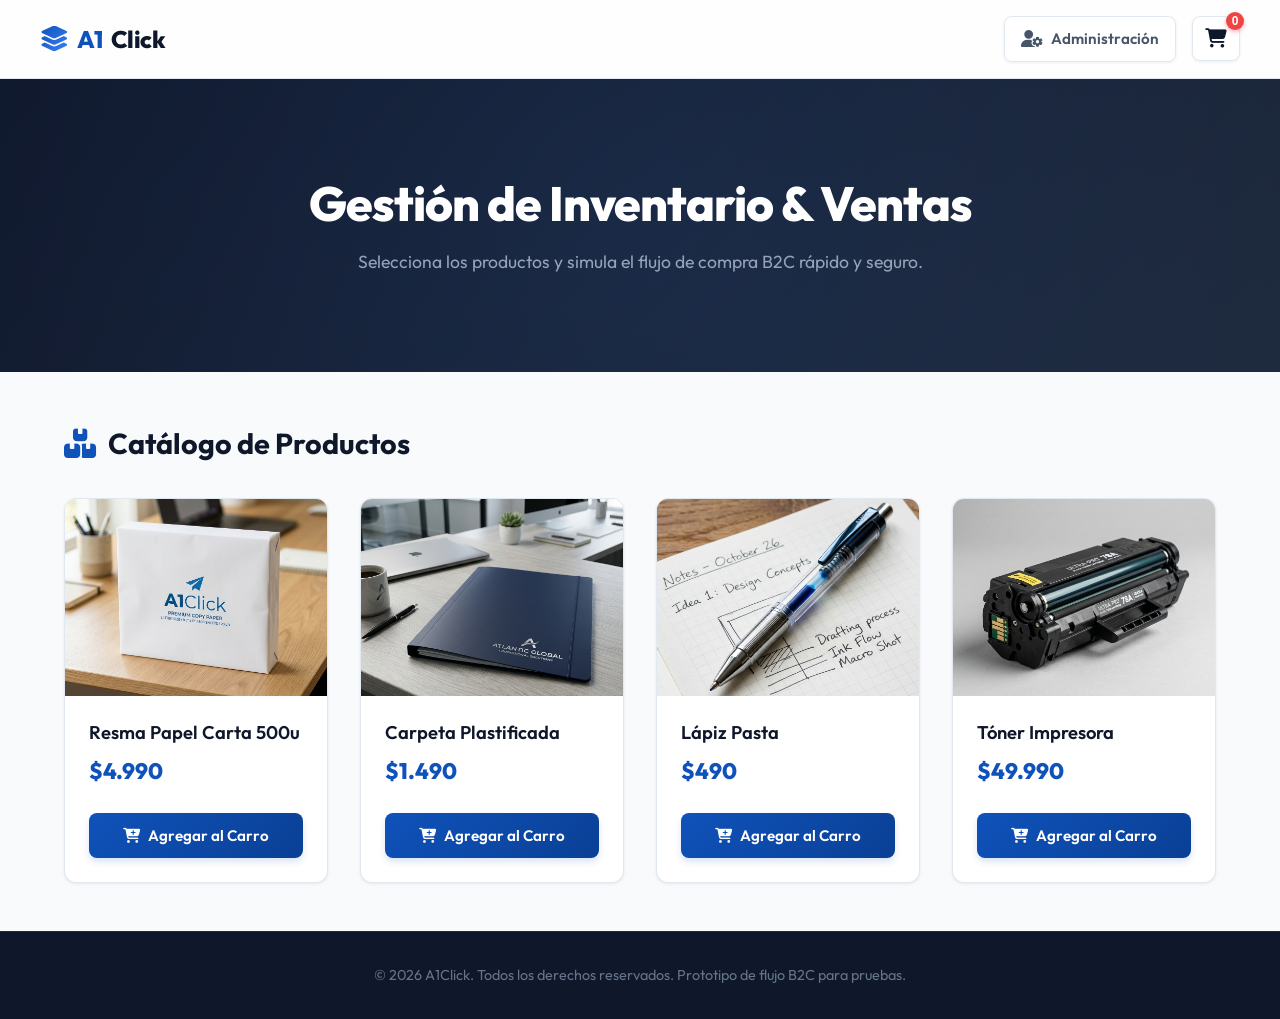
<file: index.html>
<!DOCTYPE html>
<html lang="es">
<head>
    <meta charset="UTF-8">
    <meta name="viewport" content="width=device-width, initial-scale=1.0">
    <title>A1Click - Catálogo e Inventario</title>
    <!-- Google Fonts -->
    <link rel="preconnect" href="https://fonts.googleapis.com">
    <link rel="preconnect" href="https://fonts.gstatic.com" crossorigin>
    <link href="https://fonts.googleapis.com/css2?family=Outfit:wght@300;400;500;600;700;800&display=swap" rel="stylesheet">
    <!-- FontAwesome para Iconos -->
    <link rel="stylesheet" href="https://cdnjs.cloudflare.com/ajax/libs/font-awesome/6.4.0/css/all.min.css">
    <!-- Estilos del Proyecto -->
    <link rel="stylesheet" href="css/style.css">
</head>
<body>

    <!-- Barra de Navegación -->
    <header class="navbar">
        <div class="navbar-container">
            <a href="index.html" class="logo">
                <i class="fa-solid fa-layer-group"></i> A1<span>Click</span>
            </a>
            <div class="navbar-actions">
                <a href="admin_productos.html" class="admin-nav-btn" title="Administración de Productos">
                    <i class="fa-solid fa-user-gear"></i> <span>Administración</span>
                </a>
                <button id="cart-toggle-btn" class="cart-btn" aria-label="Abrir Carrito">
                    <i class="fa-solid fa-cart-shopping"></i>
                    <span id="cart-badge" class="badge">0</span>
                </button>
            </div>
        </div>
    </header>

    <!-- Banner Principal -->
    <section class="hero">
        <div class="hero-content">
            <h1>Gestión de Inventario & Ventas</h1>
            <p>Selecciona los productos y simula el flujo de compra B2C rápido y seguro.</p>
        </div>
    </section>

    <!-- Sección del Catálogo -->
    <main class="container">
        <h2 class="section-title"><i class="fa-solid fa-boxes-stacked"></i> Catálogo de Productos</h2>
        <div id="catalog-grid" class="product-grid">
            <!-- Productos generados dinámicamente por JavaScript -->
        </div>
    </main>

    <!-- Carrito de Compras Lateral (Drawer) -->
    <div id="cart-drawer" class="cart-drawer">
        <div class="cart-drawer-header">
            <h3><i class="fa-solid fa-cart-shopping"></i> Tu Carrito</h3>
            <button id="cart-close-btn" class="close-btn" aria-label="Cerrar Carrito">
                <i class="fa-solid fa-xmark"></i>
            </button>
        </div>
        
        <div id="cart-items-container" class="cart-items">
            <!-- Items del carrito generados dinámicamente -->
            <div class="empty-cart-msg">
                <i class="fa-solid fa-cart-flatbed"></i>
                <p>Tu carrito está vacío.</p>
                <p class="subtext">¡Agrega algunos productos del catálogo!</p>
            </div>
        </div>

        <div class="cart-drawer-footer">
            <div class="summary-line">
                <span>Subtotal:</span>
                <span id="cart-subtotal">$0</span>
            </div>
            <div class="summary-line">
                <span>IVA (19%):</span>
                <span id="cart-iva">$0</span>
            </div>
            <div class="summary-line total">
                <span>Total:</span>
                <span id="cart-total">$0</span>
            </div>
            <button id="checkout-btn" class="btn btn-primary checkout-btn" disabled>
                Ir a Pagar (Webpay) <i class="fa-solid fa-arrow-right"></i>
            </button>
        </div>
    </div>

    <!-- Fondo Oscuro para cuando el carrito está abierto -->
    <div id="cart-overlay" class="cart-overlay"></div>

    <!-- Pie de Página -->
    <footer class="footer">
        <p>&copy; 2026 A1Click. Todos los derechos reservados. Prototipo de flujo B2C para pruebas.</p>
    </footer>

    <!-- Lógica JavaScript -->
    <script src="js/app.js"></script>
</body>
</html>
</file>
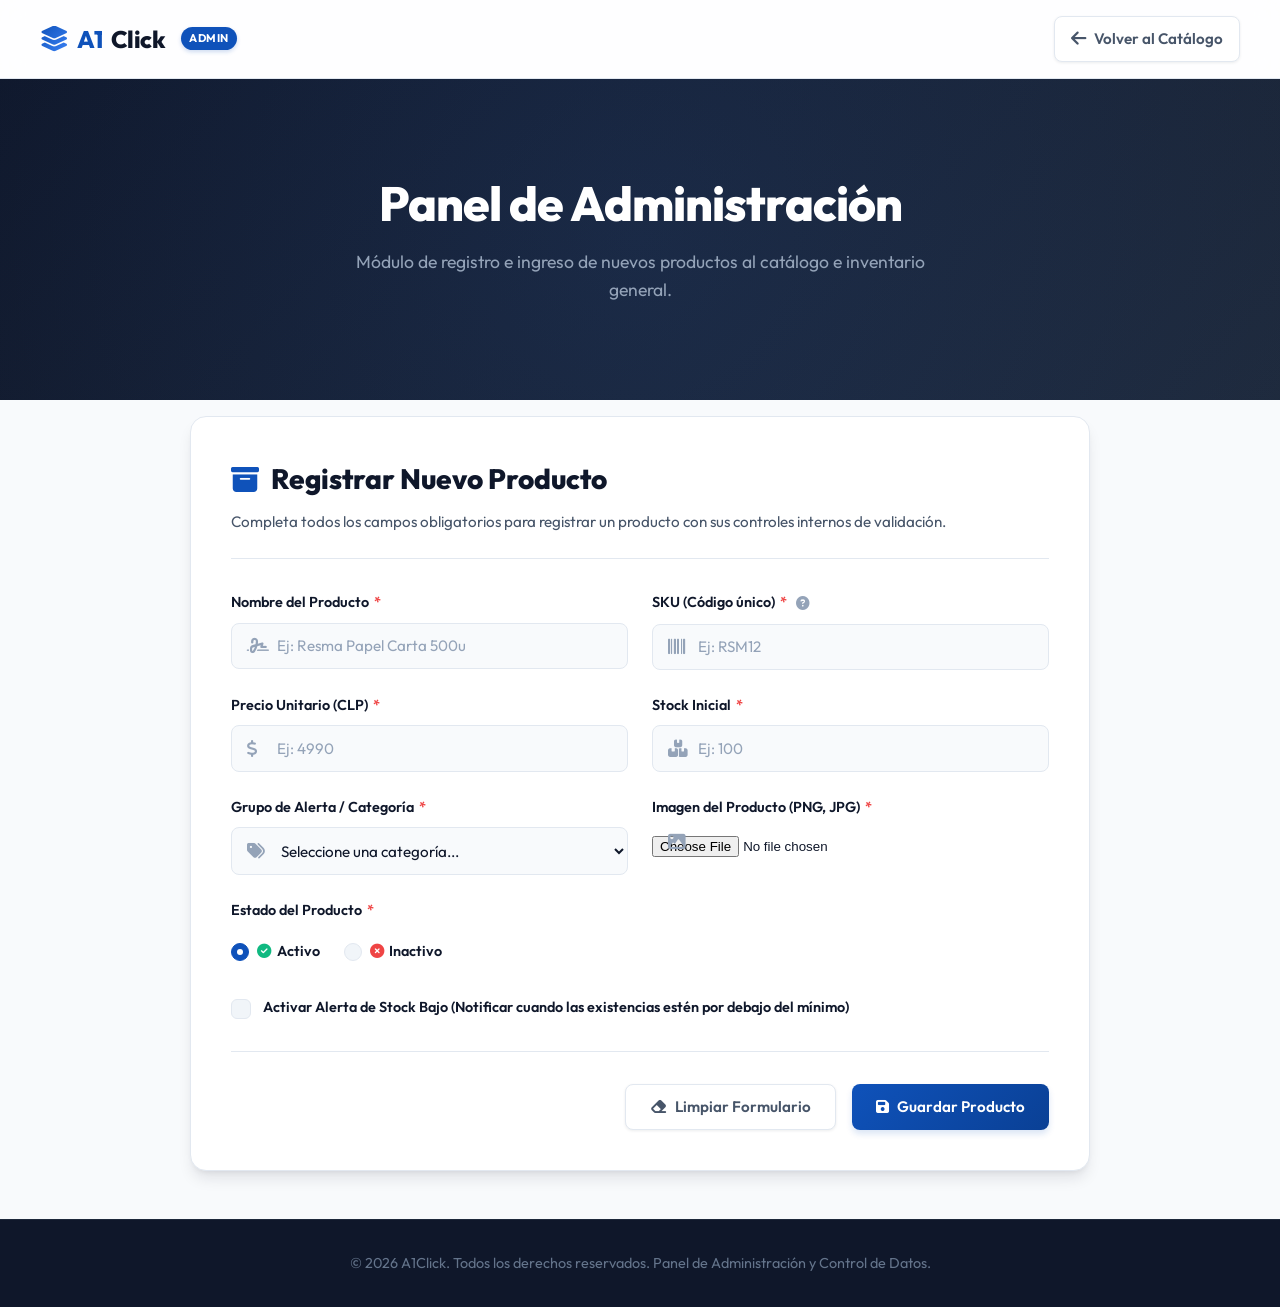
<file: admin_productos.html>
<!DOCTYPE html>
<html lang="es">
<head>
    <meta charset="UTF-8">
    <meta name="viewport" content="width=device-width, initial-scale=1.0">
    <title>A1Click - Administración de Productos</title>
    <!-- Google Fonts -->
    <link rel="preconnect" href="https://fonts.googleapis.com">
    <link rel="preconnect" href="https://fonts.gstatic.com" crossorigin>
    <link href="https://fonts.googleapis.com/css2?family=Outfit:wght@300;400;500;600;700;800&display=swap" rel="stylesheet">
    <!-- FontAwesome para Iconos -->
    <link rel="stylesheet" href="https://cdnjs.cloudflare.com/ajax/libs/font-awesome/6.4.0/css/all.min.css">
    <!-- Estilos del Proyecto -->
    <link rel="stylesheet" href="css/style.css">
    <!-- Estilos Específicos del Administrador -->
    <link rel="stylesheet" href="css/admin.css">
</head>
<body>

    <!-- Barra de Navegación -->
    <header class="navbar">
        <div class="navbar-container">
            <a href="index.html" class="logo">
                <i class="fa-solid fa-layer-group"></i> A1<span>Click</span> <small class="admin-badge">Admin</small>
            </a>
            <div class="navbar-actions">
                <a href="index.html" class="admin-nav-btn" title="Volver al Catálogo">
                    <i class="fa-solid fa-arrow-left"></i> <span>Volver al Catálogo</span>
                </a>
            </div>
        </div>
    </header>

    <!-- Banner Principal -->
    <section class="hero">
        <div class="hero-content">
            <h1>Panel de Administración</h1>
            <p>Módulo de registro e ingreso de nuevos productos al catálogo e inventario general.</p>
        </div>
    </section>

    <!-- Contenedor Principal -->
    <main class="container">
        <div class="admin-card">
            <div class="card-header">
                <h2><i class="fa-solid fa-box-archive"></i> Registrar Nuevo Producto</h2>
                <p>Completa todos los campos obligatorios para registrar un producto con sus controles internos de validación.</p>
            </div>
            
            <form id="product-form" novalidate>
                <!-- Formulario en Grid para columnas -->
                <div class="form-grid">
                    
                    <!-- Campo: Nombre -->
                    <div class="form-group" id="group-name">
                        <label for="product-name">Nombre del Producto <span class="required">*</span></label>
                        <div class="input-wrapper">
                            <i class="fa-solid fa-signature input-icon"></i>
                            <input type="text" id="product-name" name="name" placeholder="Ej: Resma Papel Carta 500u" autocomplete="off" required>
                        </div>
                        <span class="error-msg" id="name-error">El nombre es requerido.</span>
                    </div>

                    <!-- Campo: SKU -->
                    <div class="form-group" id="group-sku">
                        <label for="product-sku">
                            SKU (Código único) <span class="required">*</span>
                            <span class="tooltip-container" aria-label="Ayuda SKU">
                                <i class="fa-solid fa-circle-question help-icon"></i>
                                <span class="tooltip-text">El SKU debe ser un código alfanumérico único de al menos 5 caracteres, utilizado para identificar el producto en bodega</span>
                            </span>
                        </label>
                        <div class="input-wrapper">
                            <i class="fa-solid fa-barcode input-icon"></i>
                            <input type="text" id="product-sku" name="sku" placeholder="Ej: RSM12" autocomplete="off" required>
                        </div>
                        <span class="error-msg" id="sku-error">El SKU es requerido.</span>
                    </div>

                    <!-- Campo: Precio Unitario -->
                    <div class="form-group" id="group-price">
                        <label for="product-price">Precio Unitario (CLP) <span class="required">*</span></label>
                        <div class="input-wrapper">
                            <i class="fa-solid fa-dollar-sign input-icon"></i>
                            <input type="number" id="product-price" name="price" placeholder="Ej: 4990" min="0" required>
                        </div>
                        <span class="error-msg" id="price-error">El precio es requerido.</span>
                    </div>

                    <!-- Campo: Stock Inicial -->
                    <div class="form-group" id="group-stock">
                        <label for="product-stock">Stock Inicial <span class="required">*</span></label>
                        <div class="input-wrapper">
                            <i class="fa-solid fa-boxes-stacked input-icon"></i>
                            <input type="number" id="product-stock" name="stock" placeholder="Ej: 100" min="0" required>
                        </div>
                        <span class="error-msg" id="stock-error">El stock inicial es requerido.</span>
                    </div>

                    <!-- Campo: Categoría / Grupo de Alerta -->
                    <div class="form-group" id="group-category">
                        <label for="product-category">Grupo de Alerta / Categoría <span class="required">*</span></label>
                        <div class="input-wrapper">
                            <i class="fa-solid fa-tags input-icon"></i>
                            <select id="product-category" name="category" required>
                                <option value="" disabled selected>Seleccione una categoría...</option>
                                <option value="Resmas">Resmas</option>
                                <option value="Carpetas">Carpetas</option>
                                <option value="Lápices">Lápices</option>
                                <option value="Tecnología">Tecnología</option>
                                <option value="Otro">Otro</option>
                            </select>
                        </div>
                        <span class="error-msg" id="category-error">Debes seleccionar una categoría.</span>
                    </div>

                    <!-- Campo: Imagen del Producto -->
                    <div class="form-group" id="group-image">
                        <label for="product-image">Imagen del Producto (PNG, JPG) <span class="required">*</span></label>
                        <div class="input-wrapper">
                            <i class="fa-solid fa-image input-icon"></i>
                            <input type="file" id="product-image" name="image" accept="image/png, image/jpeg, image/webp" required style="padding-top: 0.6rem;">
                        </div>
                        <span class="error-msg" id="image-error">Debes adjuntar una imagen válida.</span>
                    </div>

                    <!-- Campo: Estado del Producto (Radio buttons) -->
                    <div class="form-group" id="group-status">
                        <label>Estado del Producto <span class="required">*</span></label>
                        <div class="radio-group">
                            <label class="radio-label">
                                <input type="radio" name="status" value="Activo" checked>
                                <span class="radio-custom"></span>
                                <span class="radio-text"><i class="fa-solid fa-circle-check text-success"></i> Activo</span>
                            </label>
                            <label class="radio-label">
                                <input type="radio" name="status" value="Inactivo">
                                <span class="radio-custom"></span>
                                <span class="radio-text"><i class="fa-solid fa-circle-xmark text-danger"></i> Inactivo</span>
                            </label>
                        </div>
                        <span class="error-msg" id="status-error"></span>
                    </div>
                </div>

                <!-- Campo: Alerta de Stock Bajo (Checkbox) -->
                <div class="form-group checkbox-group" id="group-stock-alert">
                    <label class="checkbox-label">
                        <input type="checkbox" id="stock-alert" name="stockAlert">
                        <span class="checkbox-custom"></span>
                        <span class="checkbox-text">Activar Alerta de Stock Bajo (Notificar cuando las existencias estén por debajo del mínimo)</span>
                    </label>
                </div>

                <!-- Botones del Formulario -->
                <div class="form-actions-admin">
                    <button type="button" id="clear-btn" class="btn btn-secondary">
                        <i class="fa-solid fa-eraser"></i> Limpiar Formulario
                    </button>
                    <button type="submit" id="save-btn" class="btn btn-primary">
                        <i class="fa-solid fa-floppy-disk"></i> Guardar Producto
                    </button>
                </div>
            </form>
        </div>
    </main>

    <!-- Pie de Página -->
    <footer class="footer">
        <p>&copy; 2026 A1Click. Todos los derechos reservados. Panel de Administración y Control de Datos.</p>
    </footer>

    <!-- Contenedor para la Notificación Toast -->
    <div id="toast-container" class="toast-container">
        <div id="success-toast" class="toast">
            <div class="toast-body">
                <i class="fa-solid fa-circle-check toast-icon"></i>
                <div class="toast-details">
                    <h4 class="toast-title">¡Ingreso Exitoso!</h4>
                    <p class="toast-text">Producto registrado correctamente en el inventario.</p>
                </div>
            </div>
            <button type="button" class="toast-close" id="toast-close-btn" aria-label="Cerrar">
                <i class="fa-solid fa-xmark"></i>
            </button>
        </div>
    </div>

    <!-- Script de Lógica del Administrador -->
    <script src="js/admin.js"></script>
</body>
</html>
</file>
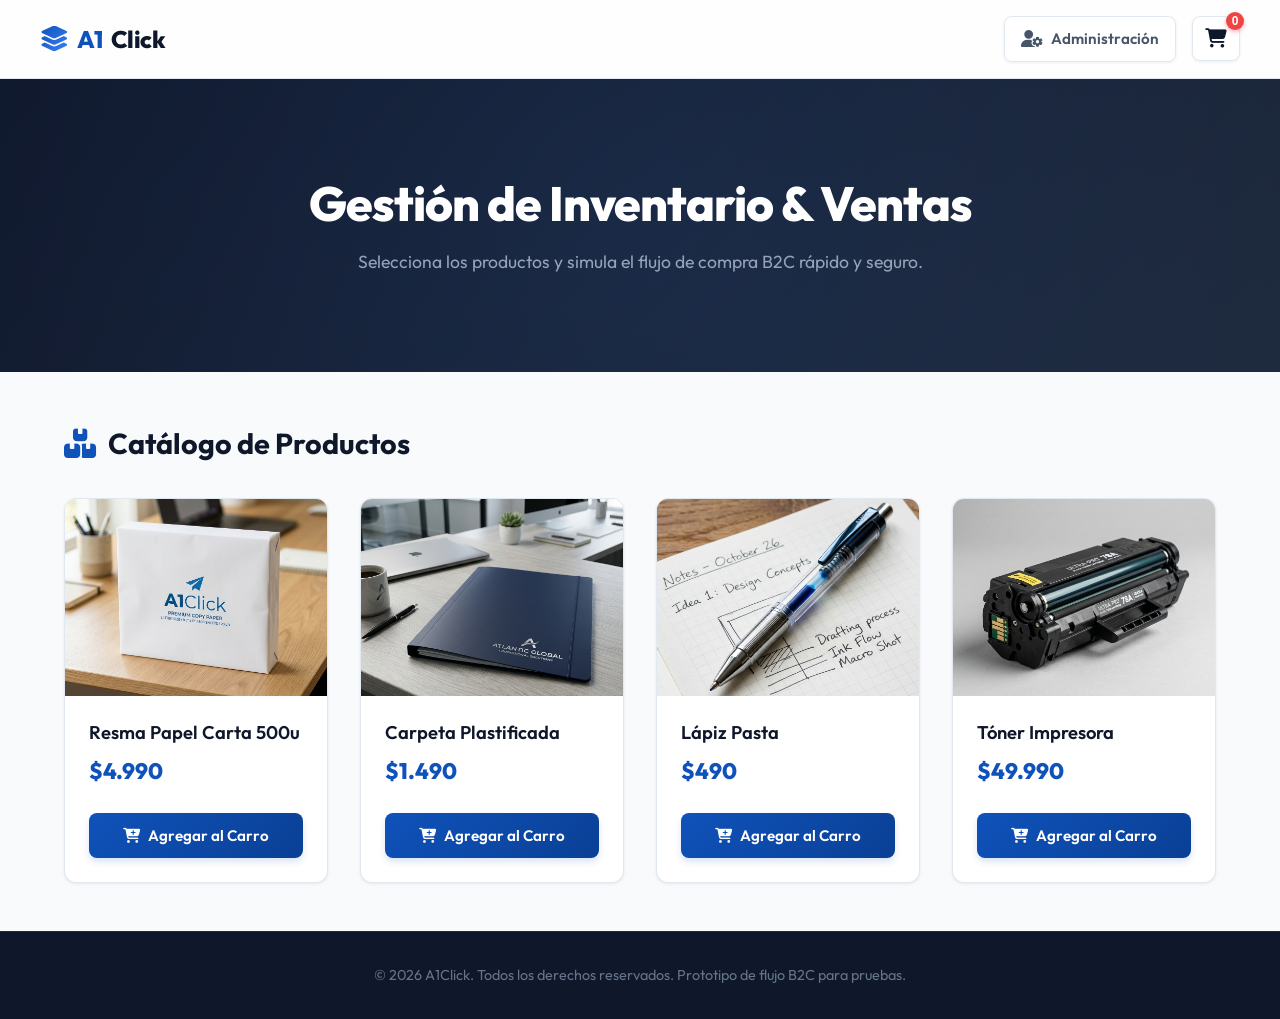
<file: voucher.html>
<!DOCTYPE html>
<html lang="es">
<head>
    <meta charset="UTF-8">
    <meta name="viewport" content="width=device-width, initial-scale=1.0">
    <title>A1Click - Comprobante de Pago</title>
    <!-- Google Fonts -->
    <link rel="preconnect" href="https://fonts.googleapis.com">
    <link rel="preconnect" href="https://fonts.gstatic.com" crossorigin>
    <link href="https://fonts.googleapis.com/css2?family=Outfit:wght@300;400;500;600;700;800&family=Courier+Prime:wght@400;700&display=swap" rel="stylesheet">
    <!-- FontAwesome -->
    <link rel="stylesheet" href="https://cdnjs.cloudflare.com/ajax/libs/font-awesome/6.4.0/css/all.min.css">
    <!-- Estilos de Comprobante -->
    <link rel="stylesheet" href="css/voucher.css">
</head>
<body>

    <div class="voucher-wrapper">
        <!-- Tarjeta del Comprobante (Efecto Boleta de Papel) -->
        <main class="voucher-card" id="print-area">
            
            <!-- Encabezado de la Boleta -->
            <header class="voucher-header">
                <div class="logo-area">
                    <i class="fa-solid fa-layer-group"></i> A1<span>Click</span>
                </div>
                <div class="receipt-type-badge">
                    BOLETA ELECTRÓNICA SIMULADA
                </div>
                <div class="success-badge">
                    <i class="fa-solid fa-circle-check"></i> Pago Exitoso mediante Webpay
                </div>
            </header>

            <hr class="dashed-divider">

            <!-- Información General de Transacción -->
            <section class="voucher-meta">
                <div class="meta-row">
                    <span class="meta-label">Nº de Orden:</span>
                    <span class="meta-value font-mono" id="order-number-val">A1C-XXXXXX</span>
                </div>
                <div class="meta-row">
                    <span class="meta-label">Fecha y Hora:</span>
                    <span class="meta-value" id="date-val">-</span>
                </div>
                <div class="meta-row">
                    <span class="meta-label">Método Pago:</span>
                    <span class="meta-value">Webpay Plus (Débito/Crédito)</span>
                </div>
                <div class="meta-row">
                    <span class="meta-label">Comercio:</span>
                    <span class="meta-value">A1Click S.A.</span>
                </div>
            </section>

            <hr class="dashed-divider">

            <!-- Tabla de Detalles de Productos -->
            <section class="voucher-details">
                <table class="details-table">
                    <thead>
                        <tr>
                            <th>Cant.</th>
                            <th>Descripción</th>
                            <th class="text-right">Unit.</th>
                            <th class="text-right">Total</th>
                        </tr>
                    </thead>
                    <tbody id="voucher-items-body">
                        <!-- Items insertados dinámicamente -->
                    </tbody>
                </table>
            </section>

            <hr class="dashed-divider">

            <!-- Resumen de Costos -->
            <section class="voucher-totals">
                <div class="total-row">
                    <span>Subtotal:</span>
                    <span id="subtotal-val" class="font-mono">$0</span>
                </div>
                <div class="total-row">
                    <span>IVA (19%):</span>
                    <span id="iva-val" class="font-mono">$0</span>
                </div>
                <div class="total-row grand-total">
                    <span>Total Pagado:</span>
                    <span id="total-val" class="font-mono">$0</span>
                </div>
            </section>

            <hr class="dashed-divider">

            <!-- Pie del Comprobante -->
            <footer class="voucher-footer">
                <p>Gracias por tu compra simulada en A1Click.</p>
                <div class="barcode">
                    <!-- Simulación de código de barras con barras CSS -->
                    <div class="bar bar-1"></div>
                    <div class="bar bar-2"></div>
                    <div class="bar bar-3"></div>
                    <div class="bar bar-4"></div>
                    <div class="bar bar-5"></div>
                    <div class="bar bar-2"></div>
                    <div class="bar bar-1"></div>
                    <div class="bar bar-3"></div>
                    <div class="bar bar-5"></div>
                    <div class="bar bar-4"></div>
                    <div class="bar bar-2"></div>
                </div>
                <p class="verification-code">Código de Verificación: <span id="verif-code-val"></span></p>
            </footer>
        </main>

        <!-- Botones de Acción (Se ocultan al imprimir) -->
        <div class="action-buttons">
            <button id="btn-print" class="btn-action btn-print-style">
                <i class="fa-solid fa-print"></i> Imprimir Comprobante
            </button>
            <button id="btn-home" class="btn-action btn-home-style">
                <i class="fa-solid fa-house-chimney"></i> Volver al Inicio
            </button>
        </div>
    </div>

    <!-- Script de Lógica del Comprobante -->
    <script src="js/voucher.js"></script>
</body>
</html>
</file>
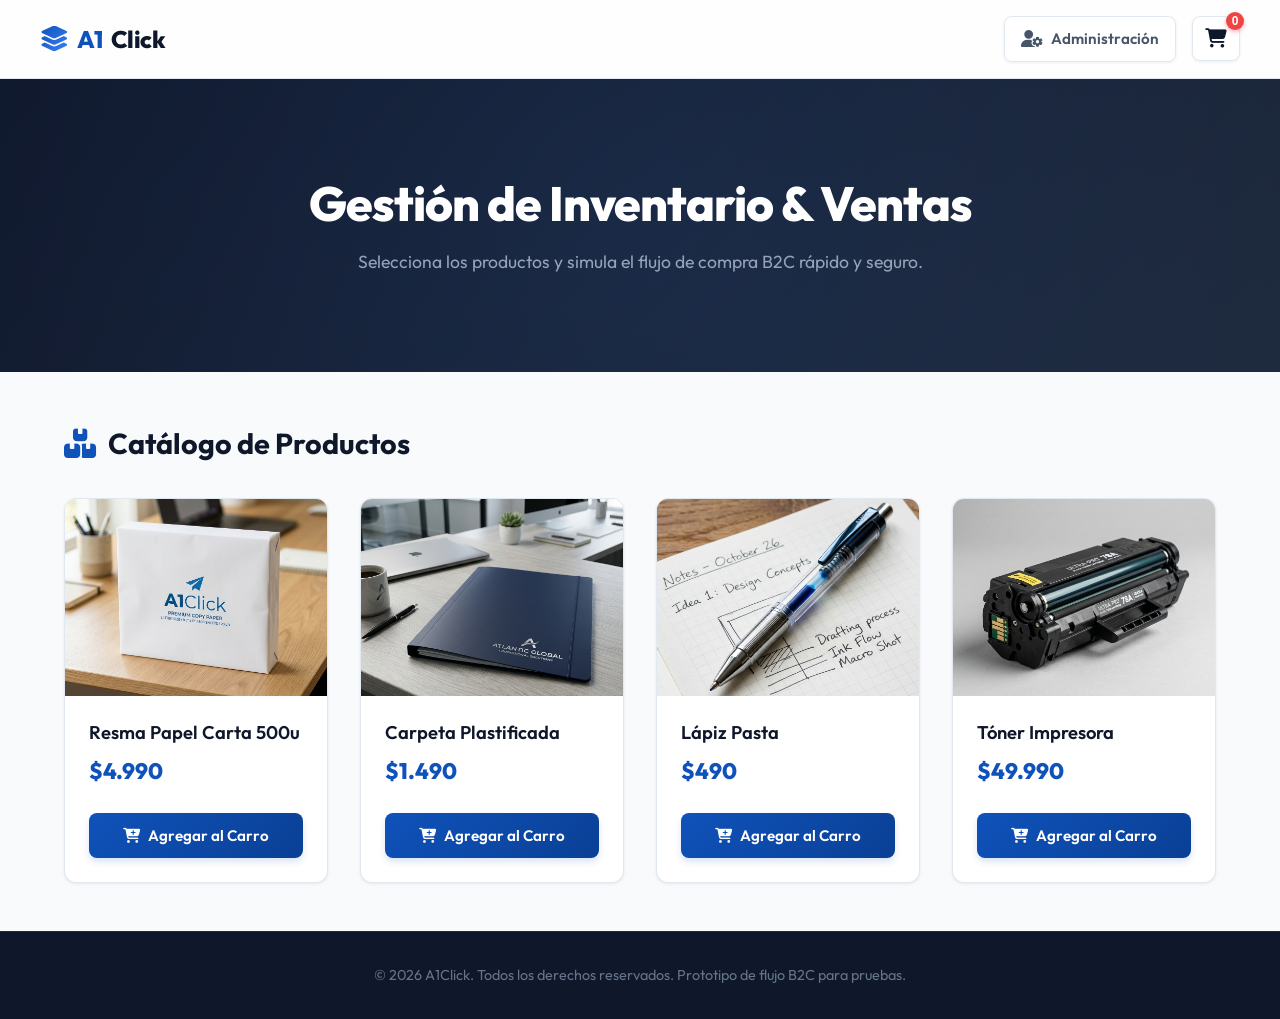
<file: webpay.html>
<!DOCTYPE html>
<html lang="es">
<head>
    <meta charset="UTF-8">
    <meta name="viewport" content="width=device-width, initial-scale=1.0">
    <title>Webpay Plus - Transbank</title>
    <!-- Google Fonts -->
    <link rel="preconnect" href="https://fonts.googleapis.com">
    <link rel="preconnect" href="https://fonts.gstatic.com" crossorigin>
    <link href="https://fonts.googleapis.com/css2?family=Outfit:wght@300;400;500;600;700;800&family=Roboto:wght@300;400;500;700&display=swap" rel="stylesheet">
    <!-- FontAwesome -->
    <link rel="stylesheet" href="https://cdnjs.cloudflare.com/ajax/libs/font-awesome/6.4.0/css/all.min.css">
    <!-- Estilos de Webpay -->
    <link rel="stylesheet" href="css/webpay.css">
</head>
<body>

    <div class="webpay-wrapper">
        <!-- Contenedor Principal de la Pasarela -->
        <div class="webpay-container">
            
            <!-- Barra superior con Logo de Webpay y Transbank -->
            <header class="webpay-header">
                <div class="wp-logo">
                    <span class="wp-badge">webpay</span><span class="wp-type">plus</span>
                </div>
                <div class="tb-logo">
                    transbank.
                </div>
            </header>

            <!-- Grid de dos columnas (Resumen / Formulario) -->
            <div class="webpay-content">
                
                <!-- Columna Izquierda: Información de Transacción -->
                <aside class="transaction-summary">
                    <h3>Detalles de la compra</h3>
                    
                    <div class="summary-item">
                        <span class="summary-label">Comercio</span>
                        <span class="summary-value" id="merchant-name">A1Click S.A.</span>
                    </div>
                    
                    <div class="summary-item">
                        <span class="summary-label">Orden de Compra</span>
                        <span class="summary-value" id="order-number">A1C-XXXXXX</span>
                    </div>

                    <div class="summary-item">
                        <span class="summary-label">Descripción</span>
                        <span class="summary-value">Pago de Productos de Oficina</span>
                    </div>
                    
                    <div class="summary-item amount-item">
                        <span class="summary-label">Monto a Pagar</span>
                        <span class="summary-value amount" id="pay-amount">$0</span>
                    </div>

                    <div class="security-info">
                        <i class="fa-solid fa-lock"></i> Conexión Encriptada de Seguridad SSL. Sus datos están protegidos.
                    </div>
                </aside>

                <!-- Columna Derecha: Formulario de Pago de Tarjeta -->
                <main class="payment-form-section">
                    <div class="payment-tabs">
                        <button class="tab-btn active"><i class="fa-solid fa-credit-card"></i> Tarjeta de Crédito / Débito</button>
                    </div>

                    <form id="webpay-form" class="payment-form" novalidate>
                        <div class="form-group">
                            <label for="card-number">Número de Tarjeta</label>
                            <div class="input-icon-wrapper">
                                <input type="text" id="card-number" placeholder="4590 1234 5678 9012" maxlength="19" required autocomplete="off">
                                <i class="fa-regular fa-credit-card input-icon" id="card-brand-icon"></i>
                            </div>
                            <span class="error-msg" id="card-error">Número de tarjeta inválido (16 dígitos requeridos)</span>
                        </div>

                        <div class="form-row">
                            <div class="form-group">
                                <label for="card-expiry">Fecha de Vencimiento</label>
                                <input type="text" id="card-expiry" placeholder="MM/AA" maxlength="5" required autocomplete="off">
                                <span class="error-msg" id="expiry-error">Formato incorrecto (MM/AA)</span>
                            </div>

                            <div class="form-group">
                                <label for="card-cvv">Código de Seguridad (CVV)</label>
                                <div class="input-icon-wrapper">
                                    <input type="password" id="card-cvv" placeholder="123" maxlength="3" required autocomplete="off">
                                    <i class="fa-solid fa-circle-question input-icon cvc-hint-btn" title="Código de 3 dígitos atrás de la tarjeta"></i>
                                </div>
                                <span class="error-msg" id="cvv-error">CVV inválido (3 dígitos)</span>
                            </div>
                        </div>

                        <div class="form-actions">
                            <a href="index.html" class="btn-cancel">Anular Pago</a>
                            <button type="submit" class="btn-pay">Autorizar Pago</button>
                        </div>
                    </form>
                </main>
            </div>

            <!-- Footer de Webpay -->
            <footer class="webpay-footer">
                <p>Al hacer clic en pagar estarás aceptando los términos y condiciones de Transbank.</p>
                <div class="logos-footer">
                    <i class="fa-brands fa-cc-visa"></i>
                    <i class="fa-brands fa-cc-mastercard"></i>
                    <i class="fa-brands fa-cc-amex"></i>
                </div>
            </footer>
        </div>
    </div>

    <!-- Pantalla de Carga Transbank -->
    <div id="loading-overlay" class="loading-overlay">
        <div class="loader-card">
            <div class="spinner">
                <div class="double-bounce1"></div>
                <div class="double-bounce2"></div>
            </div>
            <h2 id="loading-status">Conectando con Transbank...</h2>
            <p>Por favor no recargues la página ni cierres el navegador.</p>
        </div>
    </div>

    <!-- Script de Lógica Webpay -->
    <script src="js/webpay.js"></script>
</body>
</html>
</file>
<file: css/style.css>
/* Variables de Diseño y Paleta de Colores (Diseño Premium Azul/Gris) */
:root {
    --primary-color: #0f52ba;       /* Azul Zafiro */
    --primary-hover: #0a4095;
    --accent-color: #3b82f6;        /* Azul Vibrante */
    --bg-color: #f8fafc;            /* Gris pizarra muy claro */
    --card-bg: #ffffff;             /* Blanco */
    --text-color: #0f172a;          /* Slate 900 */
    --text-light: #475569;          /* Slate 600 */
    --border-color: #e2e8f0;        /* Slate 200 */
    --shadow-sm: 0 1px 3px rgba(15, 23, 42, 0.08);
    --shadow-md: 0 4px 6px -1px rgba(15, 23, 42, 0.1), 0 2px 4px -2px rgba(15, 23, 42, 0.1);
    --shadow-lg: 0 10px 15px -3px rgba(15, 23, 42, 0.1), 0 4px 6px -4px rgba(15, 23, 42, 0.1);
    --font-family: 'Outfit', sans-serif;
    --transition-smooth: all 0.3s cubic-bezier(0.4, 0, 0.2, 1);
    --radius-sm: 8px;
    --radius-md: 12px;
    --radius-lg: 16px;
}

/* Reset y Estilos Base */
* {
    box-sizing: border-box;
    margin: 0;
    padding: 0;
}

body {
    font-family: var(--font-family);
    background-color: var(--bg-color);
    color: var(--text-color);
    line-height: 1.6;
    overflow-x: hidden;
}

/* Barra de Navegación */
.navbar {
    background-color: rgba(255, 255, 255, 0.8);
    backdrop-filter: blur(12px);
    border-bottom: 1px solid var(--border-color);
    position: sticky;
    top: 0;
    z-index: 100;
    padding: 1rem 1.5rem;
}

.navbar-container {
    max-width: 1200px;
    margin: 0 auto;
    display: flex;
    justify-content: space-between;
    align-items: center;
}

.logo {
    font-size: 1.5rem;
    font-weight: 800;
    color: var(--primary-color);
    text-decoration: none;
    display: flex;
    align-items: center;
    gap: 0.5rem;
    letter-spacing: -0.5px;
}

.logo span {
    color: var(--text-color);
}

.logo i {
    font-size: 1.6rem;
    background: linear-gradient(135deg, var(--primary-color), var(--accent-color));
    -webkit-background-clip: text;
    -webkit-text-fill-color: transparent;
}

.cart-btn {
    background: white;
    border: 1px solid var(--border-color);
    color: var(--text-color);
    font-size: 1.2rem;
    padding: 0.75rem;
    border-radius: var(--radius-sm);
    cursor: pointer;
    position: relative;
    display: flex;
    align-items: center;
    justify-content: center;
    transition: var(--transition-smooth);
    box-shadow: var(--shadow-sm);
}

.cart-btn:hover {
    border-color: var(--primary-color);
    color: var(--primary-color);
    transform: translateY(-2px);
    box-shadow: var(--shadow-md);
}

.navbar-actions {
    display: flex;
    align-items: center;
    gap: 1rem;
}

.admin-nav-btn {
    background: white;
    border: 1px solid var(--border-color);
    color: var(--text-light);
    font-size: 0.95rem;
    font-weight: 600;
    padding: 0.6rem 1rem;
    border-radius: var(--radius-sm);
    text-decoration: none;
    display: flex;
    align-items: center;
    gap: 0.5rem;
    transition: var(--transition-smooth);
    box-shadow: var(--shadow-sm);
}

.admin-nav-btn i {
    font-size: 1.1rem;
    color: var(--text-light);
    transition: var(--transition-smooth);
}

.admin-nav-btn:hover {
    border-color: var(--primary-color);
    color: var(--primary-color);
    transform: translateY(-2px);
    box-shadow: var(--shadow-md);
}

.admin-nav-btn:hover i {
    color: var(--primary-color);
}

.badge {
    position: absolute;
    top: -5px;
    right: -5px;
    background-color: #ef4444; /* Rojo vibrante */
    color: white;
    font-size: 0.75rem;
    font-weight: bold;
    min-width: 18px;
    height: 18px;
    border-radius: 50%;
    display: flex;
    align-items: center;
    justify-content: center;
    padding: 0 4px;
    box-shadow: 0 2px 4px rgba(239, 68, 68, 0.4);
    animation: popBadge 0.3s ease-out;
}

@keyframes popBadge {
    0% { transform: scale(0); }
    80% { transform: scale(1.2); }
    100% { transform: scale(1); }
}

/* Banner de Héroe */
.hero {
    background: linear-gradient(135deg, #0f172a 0%, #1e293b 100%);
    color: white;
    padding: 4rem 1.5rem;
    text-align: center;
    position: relative;
    overflow: hidden;
}

.hero::before {
    content: '';
    position: absolute;
    top: -50%;
    left: -50%;
    width: 200%;
    height: 200%;
    background: radial-gradient(circle, rgba(59, 130, 246, 0.1) 0%, transparent 60%);
    pointer-events: none;
}

.hero-content {
    max-width: 800px;
    margin: 0 auto;
    position: relative;
    z-index: 1;
}

.hero h1 {
    font-size: 2.5rem;
    font-weight: 800;
    margin-bottom: 1rem;
    letter-spacing: -1px;
    line-height: 1.2;
}

.hero p {
    font-size: 1.1rem;
    color: #94a3b8;
    max-width: 600px;
    margin: 0 auto;
}

/* Contenedor y Secciones */
.container {
    max-width: 1200px;
    margin: 3rem auto;
    padding: 0 1.5rem;
}

.section-title {
    font-size: 1.8rem;
    font-weight: 700;
    margin-bottom: 2rem;
    display: flex;
    align-items: center;
    gap: 0.75rem;
    color: var(--text-color);
}

.section-title i {
    color: var(--primary-color);
}

/* Cuadrícula del Catálogo */
.product-grid {
    display: grid;
    grid-template-columns: 1fr;
    gap: 2rem;
}

/* Tarjeta del Producto */
.product-card {
    background-color: var(--card-bg);
    border: 1px solid var(--border-color);
    border-radius: var(--radius-md);
    overflow: hidden;
    display: flex;
    flex-direction: column;
    box-shadow: var(--shadow-sm);
    transition: var(--transition-smooth);
}

.product-card:hover {
    transform: translateY(-8px);
    box-shadow: var(--shadow-lg);
    border-color: rgba(59, 130, 246, 0.2);
}

.product-image-container {
    position: relative;
    width: 100%;
    padding-top: 75%; /* Aspect Ratio 4:3 */
    overflow: hidden;
    background-color: #f1f5f9;
}

.product-image {
    position: absolute;
    top: 0;
    left: 0;
    width: 100%;
    height: 100%;
    object-fit: cover;
    transition: transform 0.5s ease;
}

.product-card:hover .product-image {
    transform: scale(1.08);
}

.product-info {
    padding: 1.5rem;
    display: flex;
    flex-direction: column;
    flex-grow: 1;
}

.product-name {
    font-size: 1.15rem;
    font-weight: 600;
    margin-bottom: 0.5rem;
    color: var(--text-color);
    line-height: 1.4;
}

.product-price {
    font-size: 1.4rem;
    font-weight: 800;
    color: var(--primary-color);
    margin-bottom: 1.5rem;
}

.btn {
    display: inline-flex;
    align-items: center;
    justify-content: center;
    gap: 0.5rem;
    padding: 0.8rem 1.5rem;
    font-family: var(--font-family);
    font-size: 0.95rem;
    font-weight: 600;
    border-radius: var(--radius-sm);
    border: none;
    cursor: pointer;
    transition: var(--transition-smooth);
    text-decoration: none;
    width: 100%;
}

.btn-primary {
    background: linear-gradient(135deg, var(--primary-color) 0%, var(--primary-hover) 100%);
    color: white;
    box-shadow: 0 4px 6px rgba(15, 82, 186, 0.15);
}

.btn-primary:hover:not(:disabled) {
    transform: translateY(-2px);
    box-shadow: 0 6px 12px rgba(15, 82, 186, 0.3);
}

.btn-primary:active:not(:disabled) {
    transform: translateY(0);
}

.btn-primary:disabled {
    background: #cbd5e1;
    color: #94a3b8;
    cursor: not-allowed;
    box-shadow: none;
}

/* Carrito de Compras Lateral (Drawer) */
.cart-drawer {
    position: fixed;
    top: 0;
    right: -100%; /* Oculto por defecto */
    width: 100%;
    max-width: 420px;
    height: 100%;
    background-color: var(--card-bg);
    box-shadow: -5px 0 25px rgba(0, 0, 0, 0.15);
    z-index: 200;
    display: flex;
    flex-direction: column;
    transition: right 0.4s cubic-bezier(0.16, 1, 0.3, 1);
}

.cart-drawer.active {
    right: 0;
}

.cart-drawer-header {
    padding: 1.5rem;
    border-bottom: 1px solid var(--border-color);
    display: flex;
    justify-content: space-between;
    align-items: center;
}

.cart-drawer-header h3 {
    font-size: 1.25rem;
    font-weight: 700;
    display: flex;
    align-items: center;
    gap: 0.5rem;
}

.close-btn {
    background: none;
    border: none;
    font-size: 1.5rem;
    color: var(--text-light);
    cursor: pointer;
    transition: var(--transition-smooth);
    width: 32px;
    height: 32px;
    border-radius: 50%;
    display: flex;
    align-items: center;
    justify-content: center;
}

.close-btn:hover {
    background-color: var(--bg-color);
    color: var(--text-color);
}

.cart-items {
    flex-grow: 1;
    overflow-y: auto;
    padding: 1.5rem;
    display: flex;
    flex-direction: column;
    gap: 1.25rem;
}

/* Vacío */
.empty-cart-msg {
    text-align: center;
    margin: auto 0;
    color: var(--text-light);
    padding: 2rem;
}

.empty-cart-msg i {
    font-size: 3rem;
    color: var(--border-color);
    margin-bottom: 1rem;
}

.empty-cart-msg p {
    font-weight: 600;
    font-size: 1.1rem;
}

.empty-cart-msg .subtext {
    font-weight: 400;
    font-size: 0.9rem;
    color: #94a3b8;
    margin-top: 0.25rem;
}

/* Item del Carrito */
.cart-item {
    display: flex;
    gap: 1rem;
    align-items: center;
    padding-bottom: 1.25rem;
    border-bottom: 1px solid var(--border-color);
}

.cart-item-img {
    width: 64px;
    height: 64px;
    object-fit: cover;
    border-radius: var(--radius-sm);
    border: 1px solid var(--border-color);
}

.cart-item-details {
    flex-grow: 1;
}

.cart-item-name {
    font-weight: 600;
    font-size: 0.95rem;
    margin-bottom: 0.25rem;
}

.cart-item-price {
    color: var(--primary-color);
    font-weight: 700;
    font-size: 1rem;
}

.cart-item-actions {
    display: flex;
    align-items: center;
    gap: 0.75rem;
    margin-top: 0.5rem;
}

.qty-control {
    display: flex;
    align-items: center;
    border: 1px solid var(--border-color);
    border-radius: 6px;
    overflow: hidden;
}

.qty-btn {
    background: none;
    border: none;
    width: 24px;
    height: 24px;
    cursor: pointer;
    display: flex;
    align-items: center;
    justify-content: center;
    font-size: 0.8rem;
    color: var(--text-light);
    transition: var(--transition-smooth);
}

.qty-btn:hover {
    background-color: var(--bg-color);
    color: var(--text-color);
}

.qty-val {
    width: 30px;
    text-align: center;
    font-size: 0.85rem;
    font-weight: 600;
}

.delete-item-btn {
    background: none;
    border: none;
    color: #ef4444;
    cursor: pointer;
    font-size: 0.9rem;
    padding: 0.25rem;
    transition: var(--transition-smooth);
}

.delete-item-btn:hover {
    color: #b91c1c;
}

/* Footer del Carrito */
.cart-drawer-footer {
    padding: 1.5rem;
    border-top: 1px solid var(--border-color);
    background-color: var(--bg-color);
    display: flex;
    flex-direction: column;
    gap: 0.75rem;
}

.summary-line {
    display: flex;
    justify-content: space-between;
    font-size: 0.95rem;
    color: var(--text-light);
}

.summary-line.total {
    font-size: 1.25rem;
    font-weight: 800;
    color: var(--text-color);
    border-top: 1px solid var(--border-color);
    padding-top: 0.75rem;
    margin-top: 0.25rem;
}

.summary-line.total #cart-total {
    color: var(--primary-color);
}

.checkout-btn {
    margin-top: 0.5rem;
}

/* Overlay */
.cart-overlay {
    position: fixed;
    top: 0;
    left: 0;
    width: 100%;
    height: 100%;
    background-color: rgba(15, 23, 42, 0.4);
    backdrop-filter: blur(4px);
    z-index: 150;
    opacity: 0;
    visibility: hidden;
    transition: var(--transition-smooth);
}

.cart-overlay.active {
    opacity: 1;
    visibility: visible;
}

/* Footer Global */
.footer {
    background-color: #0f172a;
    color: #64748b;
    text-align: center;
    padding: 2rem 1.5rem;
    border-top: 1px solid #1e293b;
    font-size: 0.9rem;
}

/* Adaptabilidad (Responsive - Desktop first for query transitions) */
@media (min-width: 640px) {
    .product-grid {
        grid-template-columns: repeat(2, 1fr);
    }
    
    .hero h1 {
        font-size: 3rem;
    }
}

@media (min-width: 1024px) {
    .product-grid {
        grid-template-columns: repeat(4, 1fr);
    }
    
    .hero {
        padding: 6rem 1.5rem;
    }
}
</file>
<file: css/admin.css>
/* ==========================================================================
   Estilos Especiales para el Panel de Administración de Inventario (A1Click)
   ========================================================================== */

/* Badge administrativo en navbar */
.admin-badge {
    background-color: var(--primary-color);
    color: white;
    font-size: 0.7rem;
    font-weight: 700;
    text-transform: uppercase;
    padding: 0.15rem 0.5rem;
    border-radius: 20px;
    margin-left: 0.5rem;
    letter-spacing: 0.5px;
    vertical-align: middle;
    box-shadow: 0 2px 4px rgba(15, 82, 186, 0.2);
}

/* Contenedor tipo Tarjeta de Formulario */
.admin-card {
    background-color: var(--card-bg);
    border: 1px solid var(--border-color);
    border-radius: var(--radius-lg);
    box-shadow: var(--shadow-lg);
    padding: 2.5rem;
    margin-top: -2rem; /* Superpone levemente sobre el banner hero */
    position: relative;
    z-index: 10;
    max-width: 900px;
    margin-left: auto;
    margin-right: auto;
    transition: var(--transition-smooth);
}

.admin-card:hover {
    border-color: rgba(59, 130, 246, 0.15);
}

.card-header {
    margin-bottom: 2rem;
    border-bottom: 1px solid var(--border-color);
    padding-bottom: 1.5rem;
}

.card-header h2 {
    font-size: 1.75rem;
    font-weight: 800;
    color: var(--text-color);
    display: flex;
    align-items: center;
    gap: 0.75rem;
    margin-bottom: 0.5rem;
}

.card-header h2 i {
    color: var(--primary-color);
}

.card-header p {
    color: var(--text-light);
    font-size: 0.95rem;
}

/* Grid del Formulario */
.form-grid {
    display: grid;
    grid-template-columns: 1fr;
    gap: 1.5rem;
    margin-bottom: 1.5rem;
}

/* Campos de Formulario */
.form-group {
    display: flex;
    flex-direction: column;
    gap: 0.5rem;
    position: relative;
}

.form-group label {
    font-size: 0.9rem;
    font-weight: 600;
    color: var(--text-color);
}

.form-group label .required {
    color: #ef4444;
    margin-left: 0.15rem;
}

/* Contenedor de Input con Icono */
.input-wrapper {
    position: relative;
    display: flex;
    align-items: center;
}

.input-wrapper .input-icon {
    position: absolute;
    left: 1rem;
    color: #94a3b8;
    font-size: 1.1rem;
    transition: var(--transition-smooth);
    pointer-events: none;
}

/* Estilos de Inputs, Selects */
.input-wrapper input[type="text"],
.input-wrapper input[type="number"],
.input-wrapper select {
    width: 100%;
    padding: 0.8rem 1rem 0.8rem 2.8rem; /* Espacio para el ícono izquierdo */
    font-family: var(--font-family);
    font-size: 0.95rem;
    color: var(--text-color);
    background-color: #f8fafc;
    border: 1px solid var(--border-color);
    border-radius: var(--radius-sm);
    outline: none;
    transition: var(--transition-smooth);
}

.input-wrapper input::placeholder {
    color: #94a3b8;
}

/* Estado Focus */
.input-wrapper input:focus,
.input-wrapper select:focus {
    background-color: #ffffff;
    border-color: var(--accent-color);
    box-shadow: 0 0 0 3px rgba(59, 130, 246, 0.15);
}

.input-wrapper input:focus + .input-icon,
.input-wrapper select:focus + .input-icon {
    color: var(--primary-color);
}

/* Deshabilitar flechas en input number */
.input-wrapper input[type="number"]::-webkit-outer-spin-button,
.input-wrapper input[type="number"]::-webkit-inner-spin-button {
    -webkit-appearance: none;
    margin: 0;
}
.input-wrapper input[type="number"] {
    -moz-appearance: textfield;
}

/* Radio Buttons Estilizados */
.radio-group {
    display: flex;
    gap: 1.5rem;
    padding: 0.6rem 0;
}

.radio-label {
    display: flex;
    align-items: center;
    gap: 0.5rem;
    cursor: pointer;
    font-size: 0.95rem;
    font-weight: 500;
    color: var(--text-light);
    position: relative;
    user-select: none;
}

.radio-label input[type="radio"] {
    position: absolute;
    opacity: 0;
    cursor: pointer;
}

.radio-custom {
    width: 18px;
    height: 18px;
    background-color: #f1f5f9;
    border: 1px solid var(--border-color);
    border-radius: 50%;
    display: inline-block;
    transition: var(--transition-smooth);
    position: relative;
}

.radio-label:hover input ~ .radio-custom {
    border-color: var(--accent-color);
}

.radio-label input:checked ~ .radio-custom {
    background-color: var(--primary-color);
    border-color: var(--primary-color);
}

.radio-custom::after {
    content: '';
    position: absolute;
    display: none;
    top: 5px;
    left: 5px;
    width: 6px;
    height: 6px;
    border-radius: 50%;
    background: white;
}

.radio-label input:checked ~ .radio-custom::after {
    display: block;
}

.radio-text {
    display: flex;
    align-items: center;
    gap: 0.35rem;
}

.text-success { color: #10b981; }
.text-danger { color: #ef4444; }

/* Checkbox Estilizado */
.checkbox-group {
    margin-top: 1rem;
    margin-bottom: 2rem;
}

.checkbox-label {
    display: flex;
    align-items: flex-start;
    gap: 0.75rem;
    cursor: pointer;
    font-size: 0.95rem;
    font-weight: 500;
    color: var(--text-light);
    position: relative;
    user-select: none;
    line-height: 1.4;
}

.checkbox-label input[type="checkbox"] {
    position: absolute;
    opacity: 0;
    cursor: pointer;
}

.checkbox-custom {
    width: 20px;
    height: 20px;
    background-color: #f1f5f9;
    border: 1px solid var(--border-color);
    border-radius: 6px;
    display: inline-block;
    flex-shrink: 0;
    transition: var(--transition-smooth);
    position: relative;
    margin-top: 2px;
}

.checkbox-label:hover input ~ .checkbox-custom {
    border-color: var(--accent-color);
}

.checkbox-label input:checked ~ .checkbox-custom {
    background-color: var(--primary-color);
    border-color: var(--primary-color);
}

.checkbox-custom::after {
    content: '';
    position: absolute;
    display: none;
    left: 7px;
    top: 3px;
    width: 4px;
    height: 9px;
    border: solid white;
    border-width: 0 2px 2px 0;
    transform: rotate(45deg);
}

.checkbox-label input:checked ~ .checkbox-custom::after {
    display: block;
}

/* Mensajes de Error de Validación */
.error-msg {
    color: #ef4444;
    font-size: 0.825rem;
    font-weight: 500;
    margin-top: 0.25rem;
    display: none; /* Oculto por defecto */
    animation: fadeInError 0.25s ease-out forwards;
}

@keyframes fadeInError {
    from {
        opacity: 0;
        transform: translateY(-4px);
    }
    to {
        opacity: 1;
        transform: translateY(0);
    }
}

/* Estado inválido aplicado con JS */
.form-group.invalid input,
.form-group.invalid select {
    border-color: #ef4444 !important;
    background-color: #fef2f2;
}

.form-group.invalid input:focus,
.form-group.invalid select:focus {
    box-shadow: 0 0 0 3px rgba(239, 68, 68, 0.15);
}

.form-group.invalid .input-icon {
    color: #f87171 !important;
}

.form-group.invalid .error-msg {
    display: block;
}

/* Botones y Acciones */
.form-actions-admin {
    display: flex;
    flex-direction: column;
    gap: 1rem;
    border-top: 1px solid var(--border-color);
    padding-top: 2rem;
}

.btn-secondary {
    background-color: white;
    border: 1px solid var(--border-color);
    color: var(--text-light);
    box-shadow: var(--shadow-sm);
}

.btn-secondary:hover:not(:disabled) {
    background-color: var(--bg-color);
    color: var(--text-color);
    border-color: #cbd5e1;
    transform: translateY(-2px);
    box-shadow: var(--shadow-md);
}

.btn-secondary:active:not(:disabled) {
    transform: translateY(0);
}

/* Notificación Toast (Éxito) */
.toast-container {
    position: fixed;
    bottom: 2rem;
    right: 2rem;
    z-index: 9999;
    pointer-events: none;
}

.toast {
    background: rgba(255, 255, 255, 0.9);
    backdrop-filter: blur(12px);
    -webkit-backdrop-filter: blur(12px);
    border: 1px solid #a7f3d0;
    border-left: 5px solid #10b981;
    border-radius: var(--radius-md);
    box-shadow: 0 10px 25px -5px rgba(0, 0, 0, 0.08), 0 8px 10px -6px rgba(0, 0, 0, 0.08);
    display: flex;
    align-items: center;
    justify-content: space-between;
    padding: 1.25rem 1.5rem;
    width: 360px;
    max-width: calc(100vw - 4rem);
    pointer-events: auto;
    
    /* Animación de Entrada / Salida */
    opacity: 0;
    transform: translateX(100%);
    transition: all 0.4s cubic-bezier(0.16, 1, 0.3, 1);
}

.toast.show {
    opacity: 1;
    transform: translateX(0);
}

.toast-body {
    display: flex;
    align-items: center;
    gap: 1rem;
}

.toast-icon {
    font-size: 1.75rem;
    color: #10b981;
    flex-shrink: 0;
}

.toast-details {
    display: flex;
    flex-direction: column;
    gap: 0.15rem;
}

.toast-title {
    font-size: 0.95rem;
    font-weight: 700;
    color: var(--text-color);
    margin: 0;
}

.toast-text {
    font-size: 0.85rem;
    color: var(--text-light);
    margin: 0;
}

.toast-close {
    background: none;
    border: none;
    color: #94a3b8;
    cursor: pointer;
    font-size: 1.25rem;
    padding: 0.25rem;
    transition: var(--transition-smooth);
    display: flex;
    align-items: center;
    justify-content: center;
}

.toast-close:hover {
    color: var(--text-color);
}

/* ==========================================================================
   Adaptabilidad (Responsive)
   ========================================================================== */

@media (min-width: 640px) {
    .form-grid {
        grid-template-columns: repeat(2, 1fr);
    }
    
    .form-actions-admin {
        flex-direction: row;
        justify-content: flex-end;
    }
    
    .form-actions-admin .btn {
        width: auto;
        min-width: 180px;
    }
}

/* ==========================================================================
   Ayuda en línea (Tooltips)
   ========================================================================== */

.tooltip-container {
    position: relative;
    display: inline-block;
    margin-left: 0.35rem;
    cursor: pointer;
    vertical-align: middle;
}

.help-icon {
    color: #94a3b8;
    font-size: 0.85rem;
    transition: var(--transition-smooth);
}

.help-icon:hover {
    color: var(--primary-color);
}

.tooltip-text {
    visibility: hidden;
    width: 240px;
    background-color: #1e293b; /* Slate 800 */
    color: #ffffff;
    text-align: left;
    border-radius: var(--radius-sm);
    padding: 0.75rem;
    position: absolute;
    z-index: 100;
    bottom: 130%; /* Position above the icon */
    left: 50%;
    transform: translateX(-50%);
    opacity: 0;
    transition: opacity 0.3s, visibility 0.3s;
    font-size: 0.8rem;
    font-weight: 400;
    line-height: 1.45;
    box-shadow: var(--shadow-lg);
    pointer-events: none;
}

/* Flecha apuntando hacia abajo */
.tooltip-text::after {
    content: "";
    position: absolute;
    top: 100%; /* At the bottom of the tooltip */
    left: 50%;
    margin-left: -5px;
    border-width: 5px;
    border-style: solid;
    border-color: #1e293b transparent transparent transparent;
}

.tooltip-container:hover .tooltip-text {
    visibility: visible;
    opacity: 1;
}
</file>
<file: css/voucher.css>
/* Estilos del Comprobante / Voucher (A1Click) */
:root {
    --bg-color: #f1f5f9;
    --card-bg: #ffffff;
    --text-color: #1e293b;
    --text-muted: #64748b;
    --border-color: #cbd5e1;
    --primary-color: #0f52ba;
    --primary-hover: #0a4095;
    --font-family: 'Outfit', sans-serif;
    --font-mono: 'Courier Prime', monospace;
    --transition: all 0.3s ease;
}

* {
    box-sizing: border-box;
    margin: 0;
    padding: 0;
}

body {
    font-family: var(--font-family);
    background-color: var(--bg-color);
    color: var(--text-color);
    display: flex;
    justify-content: center;
    align-items: center;
    min-height: 100vh;
    padding: 2rem 1rem;
}

.voucher-wrapper {
    width: 100%;
    max-width: 480px;
    display: flex;
    flex-direction: column;
    gap: 1.5rem;
}

/* Tarjeta Boleta */
.voucher-card {
    background-color: var(--card-bg);
    border-radius: 12px;
    box-shadow: 0 10px 25px -5px rgba(0, 0, 0, 0.05), 0 8px 16px -6px rgba(0, 0, 0, 0.05);
    padding: 2.5rem 2rem;
    position: relative;
    border: 1px solid rgba(226, 232, 240, 0.8);
    overflow: hidden;
}

/* Decoración tipo recibo rasgado (en la parte superior e inferior) */
.voucher-card::before {
    content: '';
    position: absolute;
    top: 0;
    left: 0;
    width: 100%;
    height: 6px;
    background-image: radial-gradient(circle, var(--bg-color) 4px, transparent 5px);
    background-size: 12px 12px;
    background-position: -6px -6px;
    background-repeat: repeat-x;
}

/* Encabezado */
.voucher-header {
    text-align: center;
    margin-top: 0.5rem;
    margin-bottom: 1.5rem;
}

.logo-area {
    font-size: 1.8rem;
    font-weight: 800;
    color: var(--primary-color);
    margin-bottom: 0.5rem;
    display: flex;
    align-items: center;
    justify-content: center;
    gap: 0.5rem;
}

.logo-area span {
    color: var(--text-color);
}

.receipt-type-badge {
    display: inline-block;
    border: 1px solid var(--text-color);
    font-family: var(--font-mono);
    font-size: 0.75rem;
    font-weight: bold;
    padding: 0.25rem 0.75rem;
    letter-spacing: 1px;
    margin-bottom: 0.75rem;
}

.success-badge {
    color: #10b981; /* Verde */
    font-weight: 700;
    font-size: 0.95rem;
    display: flex;
    align-items: center;
    justify-content: center;
    gap: 0.4rem;
}

/* Divisor punteado de boleta */
.dashed-divider {
    border: none;
    border-top: 2px dashed var(--border-color);
    margin: 1.25rem 0;
    height: 0;
}

/* Metadatos */
.voucher-meta {
    display: flex;
    flex-direction: column;
    gap: 0.5rem;
    font-size: 0.9rem;
}

.meta-row {
    display: flex;
    justify-content: space-between;
}

.meta-label {
    color: var(--text-muted);
}

.meta-value {
    font-weight: 600;
    color: var(--text-color);
}

.font-mono {
    font-family: var(--font-mono);
    font-weight: 700;
}

/* Detalles de Productos */
.voucher-details {
    margin: 1.5rem 0;
}

.details-table {
    width: 100%;
    border-collapse: collapse;
    font-size: 0.9rem;
}

.details-table th {
    font-weight: 700;
    color: var(--text-muted);
    border-bottom: 1px solid var(--border-color);
    padding-bottom: 0.5rem;
    text-align: left;
}

.details-table td {
    padding: 0.6rem 0;
    vertical-align: top;
    color: var(--text-color);
}

.details-table th:first-child, .details-table td:first-child {
    width: 12%;
}

.details-table th:nth-child(2), .details-table td:nth-child(2) {
    width: 48%;
}

.details-table th:nth-child(3), .details-table td:nth-child(3),
.details-table th:nth-child(4), .details-table td:nth-child(4) {
    text-align: right;
}

.text-right {
    text-align: right;
}

/* Totales */
.voucher-totals {
    display: flex;
    flex-direction: column;
    gap: 0.5rem;
    font-size: 0.95rem;
}

.total-row {
    display: flex;
    justify-content: space-between;
    color: var(--text-muted);
}

.total-row.grand-total {
    font-size: 1.25rem;
    font-weight: bold;
    color: var(--text-color);
    padding-top: 0.5rem;
}

.total-row.grand-total span:last-child {
    color: var(--primary-color);
    font-size: 1.4rem;
}

/* Footer / Código de barras */
.voucher-footer {
    text-align: center;
    margin-top: 1.5rem;
    color: var(--text-muted);
    font-size: 0.85rem;
}

.voucher-footer p {
    margin-bottom: 0.75rem;
}

.barcode {
    display: flex;
    justify-content: center;
    height: 40px;
    align-items: stretch;
    gap: 2px;
    margin: 1rem 0;
}

.bar {
    background-color: #111827;
}

.bar-1 { width: 2px; }
.bar-2 { width: 4px; }
.bar-3 { width: 6px; }
.bar-4 { width: 1px; }
.bar-5 { width: 8px; }

.verification-code {
    font-family: var(--font-mono);
    font-size: 0.75rem;
    color: var(--text-muted);
}

/* Botones de acción */
.action-buttons {
    display: flex;
    flex-direction: column;
    gap: 0.75rem;
}

.btn-action {
    display: inline-flex;
    align-items: center;
    justify-content: center;
    gap: 0.5rem;
    padding: 0.9rem 1.5rem;
    font-family: var(--font-family);
    font-size: 1rem;
    font-weight: 600;
    border-radius: 8px;
    cursor: pointer;
    transition: var(--transition);
    width: 100%;
}

.btn-print-style {
    background-color: var(--primary-color);
    color: white;
    border: none;
    box-shadow: 0 4px 6px rgba(15, 82, 186, 0.15);
}

.btn-print-style:hover {
    background-color: var(--primary-hover);
    transform: translateY(-2px);
    box-shadow: 0 6px 12px rgba(15, 82, 186, 0.25);
}

.btn-home-style {
    background-color: #ffffff;
    color: var(--text-color);
    border: 1px solid var(--border-color);
    box-shadow: 0 2px 4px rgba(0,0,0,0.02);
}

.btn-home-style:hover {
    background-color: var(--bg-color);
    border-color: var(--text-muted);
    transform: translateY(-2px);
}

/* ESTILOS DE IMPRESIÓN (Optimización para impresión / PDF) */
@media print {
    body {
        background-color: #ffffff !important;
        color: #000000 !important;
        display: block;
        padding: 0;
    }

    .voucher-wrapper {
        max-width: 100%;
        gap: 0;
    }

    .voucher-card {
        box-shadow: none !important;
        border: none !important;
        padding: 0 !important;
        border-radius: 0 !important;
        width: 100% !important;
    }

    .voucher-card::before {
        display: none; /* Quitar efecto de rasgado superior */
    }

    .action-buttons {
        display: none !important; /* Ocultar botones */
    }
}
</file>
<file: css/webpay.css>
/* Estilos del Portal Webpay Plus (Transbank) - Réplica Visual Premium */
:root {
    --tb-red: #e61919;               /* Rojo Transbank */
    --tb-red-hover: #cc1414;
    --tb-gray-bg: #f5f7fa;           /* Fondo gris claro */
    --tb-border: #dcdfe6;
    --tb-text-dark: #303133;         /* Texto principal */
    --tb-text-light: #909399;        /* Texto secundario */
    --tb-sidebar-bg: #2d313a;        /* Fondo oscuro lateral */
    --font-family: 'Roboto', sans-serif;
    --transition: all 0.3s ease;
}

* {
    box-sizing: border-box;
    margin: 0;
    padding: 0;
}

body {
    font-family: var(--font-family);
    background-color: #e9eef2;
    color: var(--tb-text-dark);
    display: flex;
    justify-content: center;
    align-items: center;
    min-height: 100vh;
    padding: 1rem;
}

.webpay-wrapper {
    width: 100%;
    max-width: 900px;
    margin: 0 auto;
}

.webpay-container {
    background-color: #ffffff;
    border-radius: 8px;
    box-shadow: 0 4px 20px rgba(0, 0, 0, 0.08);
    overflow: hidden;
    display: flex;
    flex-direction: column;
}

/* Header */
.webpay-header {
    background-color: #ffffff;
    border-bottom: 2px solid var(--tb-red);
    padding: 1.25rem 2rem;
    display: flex;
    justify-content: space-between;
    align-items: center;
}

.wp-logo {
    display: flex;
    align-items: center;
    font-family: 'Outfit', sans-serif;
    font-size: 1.6rem;
    font-weight: 700;
    letter-spacing: -0.5px;
}

.wp-badge {
    background-color: var(--tb-red);
    color: #ffffff;
    padding: 0.15rem 0.6rem;
    border-radius: 8px;
    font-weight: 800;
    box-shadow: 0 2px 6px rgba(229, 26, 75, 0.3);
}

.wp-type {
    color: #475569;
    margin-left: 0.3rem;
    font-weight: 300;
    font-size: 1.5rem;
}

.tb-logo {
    color: var(--tb-red);
    font-family: 'Outfit', sans-serif;
    font-weight: 700;
    font-size: 1.6rem;
    letter-spacing: -0.5px;
    display: flex;
    align-items: center;
    gap: 0.4rem;
}

.tb-logo::before {
    content: '';
    display: inline-block;
    width: 24px;
    height: 24px;
    background-color: var(--tb-red);
    border-radius: 50%;
    margin-right: 0.2rem;
    opacity: 0.9;
}

/* Contenido Principal */
.webpay-content {
    display: grid;
    grid-template-columns: 1fr;
}

/* Columna Izquierda: Información de Transacción */
.transaction-summary {
    background-color: var(--tb-sidebar-bg);
    color: #ffffff;
    padding: 2rem;
    display: flex;
    flex-direction: column;
    gap: 1.25rem;
}

.transaction-summary h3 {
    font-size: 1.1rem;
    font-weight: 500;
    text-transform: uppercase;
    letter-spacing: 1px;
    color: #a3a9b6;
    border-bottom: 1px solid rgba(255, 255, 255, 0.1);
    padding-bottom: 0.5rem;
    margin-bottom: 0.5rem;
}

.summary-item {
    display: flex;
    flex-direction: column;
    gap: 0.25rem;
}

.summary-label {
    font-size: 0.85rem;
    color: #a3a9b6;
}

.summary-value {
    font-size: 1rem;
    font-weight: 500;
}

.summary-item.amount-item {
    margin-top: 1rem;
    padding: 1rem;
    background-color: rgba(255, 255, 255, 0.05);
    border-radius: 6px;
    border-left: 4px solid var(--tb-red);
}

.summary-value.amount {
    font-size: 1.8rem;
    font-weight: 700;
    color: #ffffff;
}

.security-info {
    font-size: 0.8rem;
    color: #a3a9b6;
    display: flex;
    align-items: flex-start;
    gap: 0.5rem;
    margin-top: auto;
    padding-top: 1rem;
    border-top: 1px solid rgba(255, 255, 255, 0.1);
    line-height: 1.4;
}

.security-info i {
    color: #67c23a;
    font-size: 0.95rem;
    margin-top: 2px;
}

/* Columna Derecha: Formulario de Pago */
.payment-form-section {
    padding: 2rem;
    background-color: #ffffff;
}

.payment-tabs {
    border-bottom: 1px solid var(--tb-border);
    margin-bottom: 1.5rem;
}

.tab-btn {
    background: none;
    border: none;
    font-family: var(--font-family);
    font-size: 1rem;
    font-weight: 600;
    color: var(--tb-text-dark);
    padding: 0.75rem 1rem;
    border-bottom: 3px solid var(--tb-red);
    cursor: default;
    display: flex;
    align-items: center;
    gap: 0.5rem;
}

.payment-form {
    display: flex;
    flex-direction: column;
    gap: 1.25rem;
}

.form-group {
    display: flex;
    flex-direction: column;
    gap: 0.5rem;
}

.form-group label {
    font-size: 0.9rem;
    font-weight: 500;
    color: #606266;
}

.input-icon-wrapper {
    position: relative;
}

.payment-form input {
    width: 100%;
    padding: 0.8rem 1rem;
    font-family: var(--font-family);
    font-size: 1rem;
    border: 1px solid var(--tb-border);
    border-radius: 4px;
    outline: none;
    transition: var(--transition);
}

.payment-form input:focus {
    border-color: var(--tb-red);
    box-shadow: 0 0 0 2px rgba(230, 25, 25, 0.15);
}

.input-icon {
    position: absolute;
    right: 12px;
    top: 50%;
    transform: translateY(-50%);
    font-size: 1.25rem;
    color: var(--tb-text-light);
}

.cvc-hint-btn {
    cursor: help;
}

.form-row {
    display: grid;
    grid-template-columns: 1fr 1fr;
    gap: 1rem;
}

/* Error validation styling */
.form-group.error input {
    border-color: var(--tb-red);
    background-color: #fef0f0;
}

.error-msg {
    color: var(--tb-red);
    font-size: 0.8rem;
    display: none;
    margin-top: -2px;
}

.form-group.error .error-msg {
    display: block;
}

/* Acciones del formulario */
.form-actions {
    display: flex;
    justify-content: space-between;
    align-items: center;
    margin-top: 1.5rem;
    padding-top: 1.5rem;
    border-top: 1px solid var(--tb-border);
}

.btn-cancel {
    color: var(--tb-text-light);
    text-decoration: none;
    font-size: 0.95rem;
    font-weight: 500;
    transition: var(--transition);
}

.btn-cancel:hover {
    color: var(--tb-text-dark);
}

.btn-pay {
    background-color: var(--tb-red);
    color: #ffffff;
    border: none;
    padding: 0.85rem 2rem;
    font-family: var(--font-family);
    font-size: 1rem;
    font-weight: 700;
    border-radius: 4px;
    cursor: pointer;
    transition: var(--transition);
    box-shadow: 0 3px 6px rgba(230, 25, 25, 0.2);
}

.btn-pay:hover {
    background-color: var(--tb-red-hover);
    transform: translateY(-1px);
    box-shadow: 0 4px 10px rgba(230, 25, 25, 0.3);
}

.btn-pay:active {
    transform: translateY(0);
}

/* Footer */
.webpay-footer {
    background-color: var(--tb-gray-bg);
    border-top: 1px solid var(--tb-border);
    padding: 1.25rem 2rem;
    display: flex;
    flex-direction: column;
    align-items: center;
    gap: 0.75rem;
    text-align: center;
}

.webpay-footer p {
    font-size: 0.8rem;
    color: var(--tb-text-light);
    max-width: 500px;
}

.logos-footer {
    display: flex;
    gap: 1rem;
    font-size: 1.5rem;
    color: var(--tb-text-light);
}

/* Pantalla de Carga Transbank */
.loading-overlay {
    position: fixed;
    top: 0;
    left: 0;
    width: 100%;
    height: 100%;
    background-color: rgba(233, 238, 242, 0.9);
    z-index: 1000;
    display: flex;
    justify-content: center;
    align-items: center;
    opacity: 0;
    visibility: hidden;
    transition: var(--transition);
}

.loading-overlay.active {
    opacity: 1;
    visibility: visible;
}

.loader-card {
    background: #ffffff;
    padding: 2.5rem 3rem;
    border-radius: 8px;
    box-shadow: 0 10px 25px rgba(0,0,0,0.1);
    text-align: center;
    max-width: 400px;
    width: 90%;
    border-top: 4px solid var(--tb-red);
}

.loader-card h2 {
    font-size: 1.25rem;
    margin: 1.5rem 0 0.5rem;
    font-weight: 700;
    color: var(--tb-text-dark);
}

.loader-card p {
    font-size: 0.9rem;
    color: var(--tb-text-light);
}

/* Spinner Double Bounce */
.spinner {
    width: 50px;
    height: 50px;
    position: relative;
    margin: 0 auto;
}

.double-bounce1, .double-bounce2 {
    width: 100%;
    height: 100%;
    border-radius: 50%;
    background-color: var(--tb-red);
    opacity: 0.6;
    position: absolute;
    top: 0;
    left: 0;
    animation: sk-bounce 2.0s infinite ease-in-out;
}

.double-bounce2 {
    animation-delay: -1.0s;
}

@keyframes sk-bounce {
    0%, 100% { 
        transform: scale(0.0);
    } 50% { 
        transform: scale(1.0);
    }
}

/* Adaptabilidad Desktop */
@media (min-width: 768px) {
    .webpay-content {
        grid-template-columns: 35% 65%;
    }
    
    .transaction-summary {
        border-right: 1px solid var(--tb-border);
    }
    
    .webpay-footer {
        flex-direction: row;
        justify-content: space-between;
        text-align: left;
    }
}
</file>
